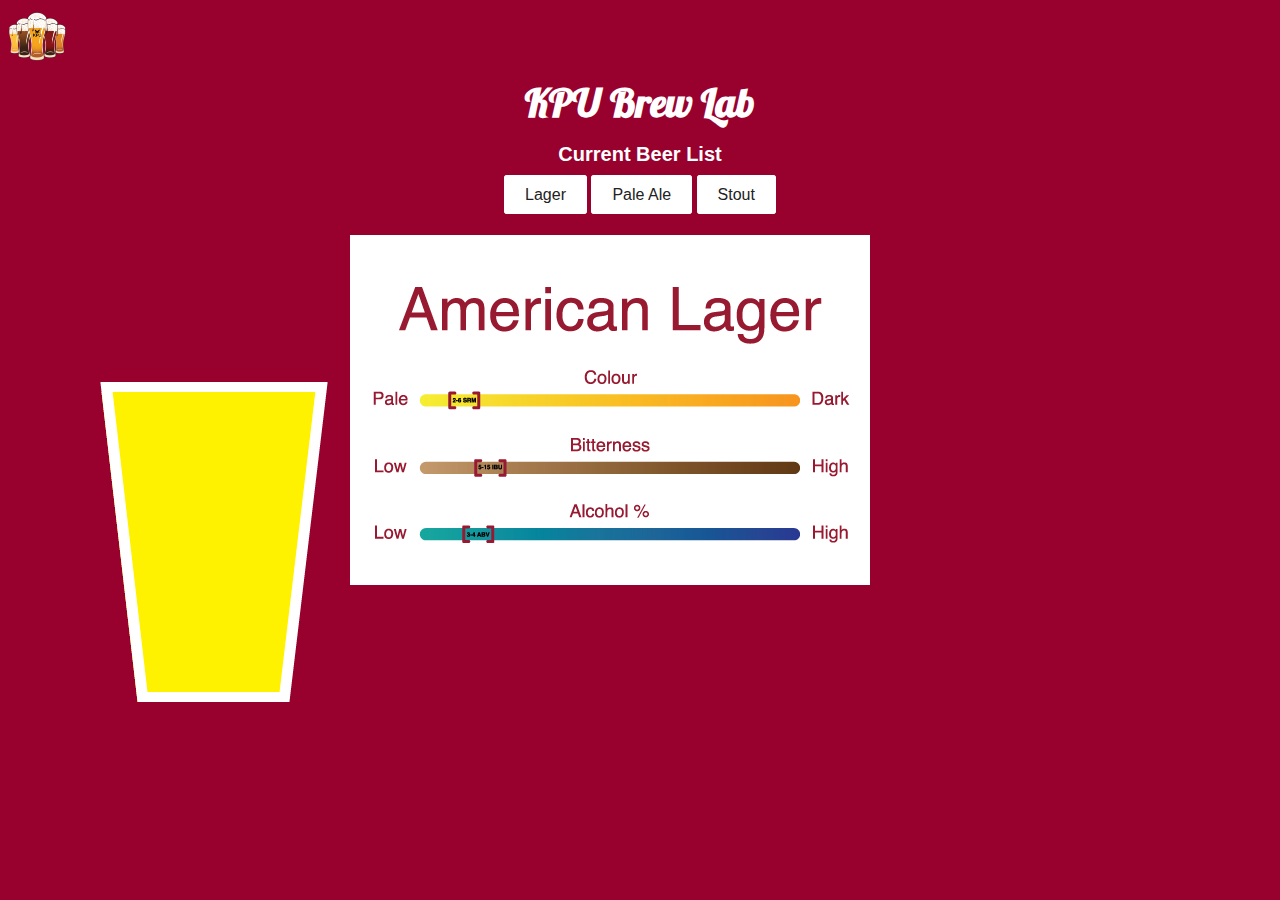
<file: index.html>
<!doctype html>
<!--[if lt IE 7]>      <html class="no-js lt-ie9 lt-ie8 lt-ie7" lang=""> <![endif]-->
<!--[if IE 7]>         <html class="no-js lt-ie9 lt-ie8" lang=""> <![endif]-->
<!--[if IE 8]>         <html class="no-js lt-ie9" lang=""> <![endif]-->
<!--[if gt IE 8]><!--> <html class="no-js" lang=""> <!--<![endif]-->
    <head>
        <meta charset="utf-8">
        <meta http-equiv="X-UA-Compatible" content="IE=edge,chrome=1">
        <title></title>
        <meta name="description" content="">
        <meta name="viewport" content="width=device-width, user-scalable=no" />
        <link href="https://fonts.googleapis.com/css?family=Lobster|PT+Sans" rel="stylesheet">
        <link rel="apple-touch-icon" href="apple-touch-icon.png">

        <link rel="stylesheet" href="css/normalize.min.css">
        <link rel="stylesheet" href="css/main.css">
        <link rel="icon" type="image/png" href="favicon.png"/>

        <script src="js/vendor/modernizr-2.8.3.min.js"></script>
    </head>
    <body>
        <!--[if lt IE 8]>
            <p class="browserupgrade">You are using an <strong>outdated</strong> browser. Please <a href="http://browsehappy.com/">upgrade your browser</a> to improve your experience.</p>
        <![endif]-->
        <img class="brand brandhome" src="img/BrewLab_logo.png" width="73.75px" height="68px">
          <section class="beers" id="index">
            <h1 class="header">KPU Brew Lab</h1>
            <h2 class="subhead">Current Beer List</h2>
            <a class="beerBTN" id="Lager" onclick="changeBeer('Lager')">Lager</a>
            <a class="beerBTN" id="Paleale" onclick="changeBeer('Paleale')">Pale Ale</a>
            <a class="beerBTN" id="Stout" onclick="changeBeer('Stout')">Stout</a>
          </section>
          <section class="glass emptyGlass" id="index"><img src="img/emptyGlass.png" width="228px" height="320px"></section>
          <section class="glass liquid" id="beerLager"><img src="img/lagerLiq.png" width="216px" height="310px"></section>
          <section class="glass liquid" id="beerPaleale"><img src="img/paleLiq.png" width="216px" height="310px"></section>
          <section class="glass liquid" id="beerStout"><img src="img/stoutLiq.png" width="216px" height="310px"></section>
            <section class="card lager active" id="Lager" onclick="changeBeer('img/lager.png')"><img src="img/lager.png" width="500px" height="340px"></section>
            <section class="card paleale" id="Paleale" onclick="changeBeer('img/paleale.png')"><img src="img/paleale.png" width="500px" height="340px"></section>
            <section class="card stout" id="Stout" onclick="changeBeer('img/stout.png')"><img src="img/stout.png" width="500px" height="340px"></section>
          </section>
        <script src="//ajax.googleapis.com/ajax/libs/jquery/1.11.2/jquery.min.js"></script>
        <script>window.jQuery || document.write('<script src="js/vendor/jquery-1.11.2.min.js"><\/script>')</script>

        <script src="js/main.js"></script>

        <!-- Google Analytics: change UA-XXXXX-X to be your site's ID. -->
        <script>
            (function(b,o,i,l,e,r){b.GoogleAnalyticsObject=l;b[l]||(b[l]=
            function(){(b[l].q=b[l].q||[]).push(arguments)});b[l].l=+new Date;
            e=o.createElement(i);r=o.getElementsByTagName(i)[0];
            e.src='//www.google-analytics.com/analytics.js';
            r.parentNode.insertBefore(e,r)}(window,document,'script','ga'));
            ga('create','UA-XXXXX-X','auto');ga('send','pageview');
        </script>
    </body>
</html>
</file>
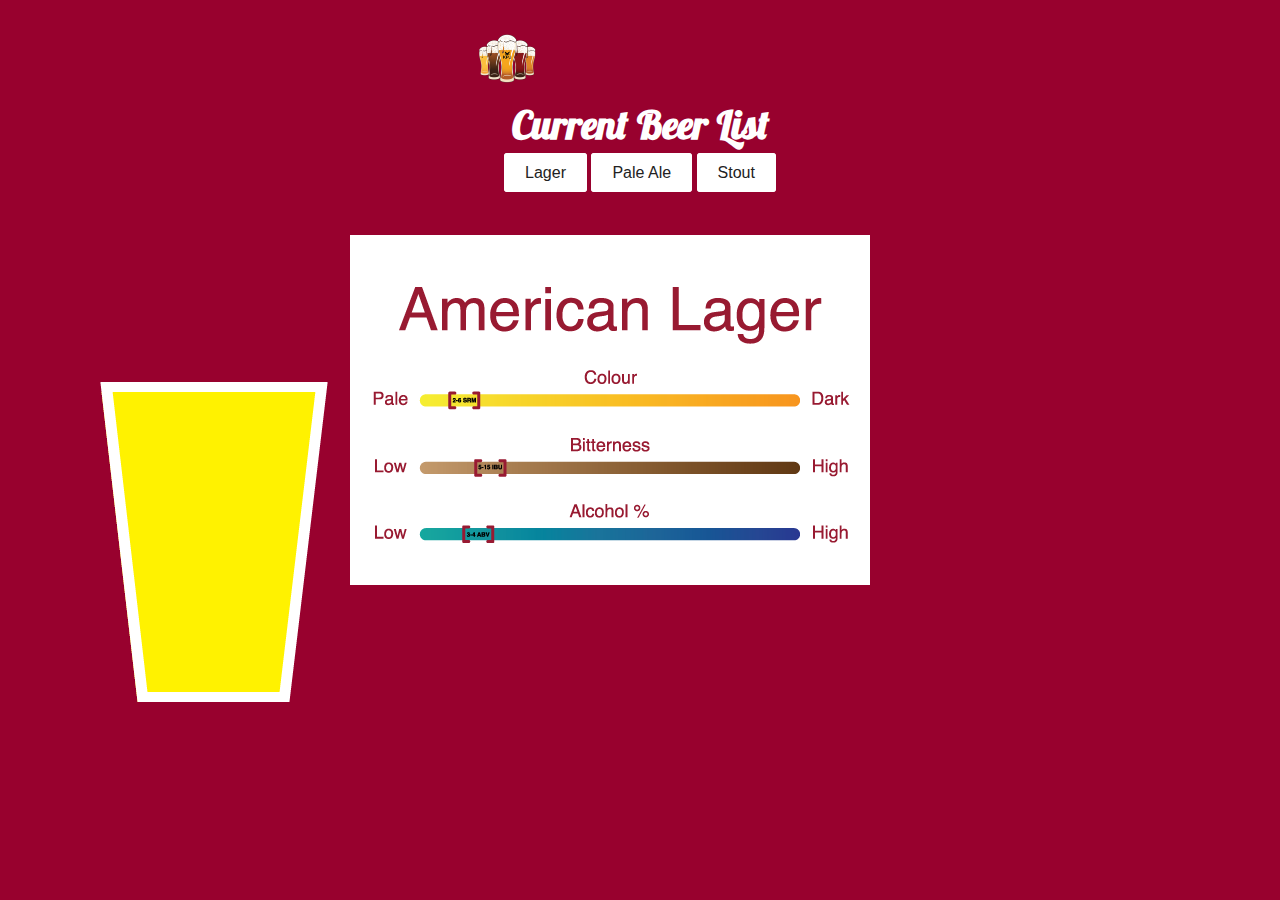
<file: beer_page.html>
<!doctype html>
<!--[if lt IE 7]>      <html class="no-js lt-ie9 lt-ie8 lt-ie7" lang=""> <![endif]-->
<!--[if IE 7]>         <html class="no-js lt-ie9 lt-ie8" lang=""> <![endif]-->
<!--[if IE 8]>         <html class="no-js lt-ie9" lang=""> <![endif]-->
<!--[if gt IE 8]><!--> <html class="no-js" lang=""> <!--<![endif]-->
    <head>
        <meta charset="utf-8">
        <meta http-equiv="X-UA-Compatible" content="IE=edge,chrome=1">
        <title></title>
        <meta name="description" content="">
        <meta name="viewport" content="width=device-width, user-scalable=no" />
        <link href="https://fonts.googleapis.com/css?family=Lobster|PT+Sans" rel="stylesheet">
        <link rel="apple-touch-icon" href="apple-touch-icon.png">

        <link rel="stylesheet" href="css/normalize.min.css">
        <link rel="stylesheet" href="css/main.css">
        <link rel="icon" type="image/png" href="favicon.png"/>

        <script src="js/vendor/modernizr-2.8.3.min.js"></script>
    </head>
    <body>
        <!--[if lt IE 8]>
            <p class="browserupgrade">You are using an <strong>outdated</strong> browser. Please <a href="http://browsehappy.com/">upgrade your browser</a> to improve your experience.</p>
        <![endif]-->
         <a href="index.html" class="brandhome"><img src="img/BrewLab_logo.png" width="73.75px" height="68px"></a>
          <section class="beers" id="beerPage">
            <h1 class="header">Current Beer List</h1>
            <a class="beerBTN" id="Lager" onclick="changeBeer('Lager')">Lager</a>
            <a class="beerBTN" id="Paleale" onclick="changeBeer('Paleale')">Pale Ale</a>
            <a class="beerBTN" id="Stout" onclick="changeBeer('Stout')">Stout</a>
          </section>
          <section class="glass emptyGlass" id="beerPage"><img src="img/emptyGlass.png" width="228px" height="320px"></section>
          <section class="glass liquid" id="beerLager"><img src="img/lagerLiq.png" width="216px" height="310px"></section>
          <section class="glass liquid" id="beerPaleale"><img src="img/paleLiq.png" width="216px" height="310px"></section>
          <section class="glass liquid" id="beerStout"><img src="img/stoutLiq.png" width="216px" height="310px"></section>
            <section class="card lager active" id="Lager" onclick="changeBeer('img/lager.png')"><img src="img/lager.png" width="500px" height="340px"></section>
            <section class="card paleale" id="Paleale" onclick="changeBeer('img/paleale.png')"><img src="img/paleale.png" width="500px" height="340px"></section>
            <section class="card stout" id="Stout" onclick="changeBeer('img/stout.png')"><img src="img/stout.png" width="500px" height="340px"></section>
          </section>
        <script src="//ajax.googleapis.com/ajax/libs/jquery/1.11.2/jquery.min.js"></script>
        <script>window.jQuery || document.write('<script src="js/vendor/jquery-1.11.2.min.js"><\/script>')</script>

        <script src="js/main.js"></script>

        <!-- Google Analytics: change UA-XXXXX-X to be your site's ID. -->
        <script>
            (function(b,o,i,l,e,r){b.GoogleAnalyticsObject=l;b[l]||(b[l]=
            function(){(b[l].q=b[l].q||[]).push(arguments)});b[l].l=+new Date;
            e=o.createElement(i);r=o.getElementsByTagName(i)[0];
            e.src='//www.google-analytics.com/analytics.js';
            r.parentNode.insertBefore(e,r)}(window,document,'script','ga'));
            ga('create','UA-XXXXX-X','auto');ga('send','pageview');
        </script>
    </body>
</html>
</file>
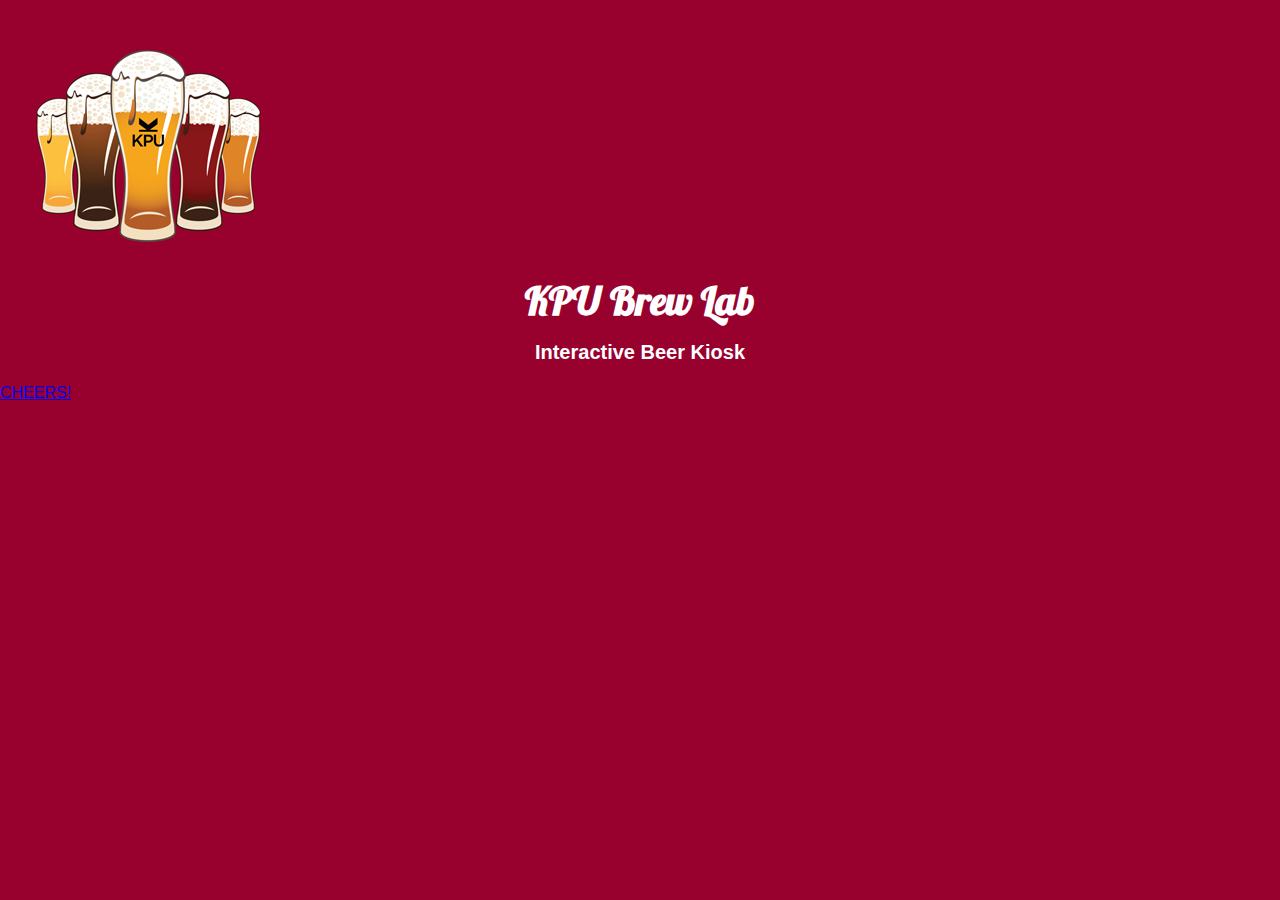
<file: test.html>
<!doctype html>
<!--[if lt IE 7]>      <html class="no-js lt-ie9 lt-ie8 lt-ie7" lang=""> <![endif]-->
<!--[if IE 7]>         <html class="no-js lt-ie9 lt-ie8" lang=""> <![endif]-->
<!--[if IE 8]>         <html class="no-js lt-ie9" lang=""> <![endif]-->
<!--[if gt IE 8]><!--> <html class="no-js" lang=""> <!--<![endif]-->
    <head>
        <meta charset="utf-8">
        <meta http-equiv="X-UA-Compatible" content="IE=edge,chrome=1">
        <title></title>
        <meta name="description" content="">
        <meta name="viewport" content="width=device-width, user-scalable=no" />
        <meta name="apple-mobile-web-app-capable" content="yes">
        <link href="https://fonts.googleapis.com/css?family=Lobster|PT+Sans" rel="stylesheet">
        <link rel="apple-touch-icon" href="apple-touch-icon.png">

        <link rel="stylesheet" href="css/normalize.min.css">
        <link rel="stylesheet" href="css/main.css">
        <link rel="icon" type="image/png" href="favicon.png"/>

        <script src="js/vendor/modernizr-2.8.3.min.js"></script>
    </head>
    <body>
        <!--[if lt IE 8]>
            <p class="browserupgrade">You are using an <strong>outdated</strong> browser. Please <a href="http://browsehappy.com/">upgrade your browser</a> to improve your experience.</p>
        <![endif]-->
            <a href="#" class="brand"><img src="img/BrewLab_logo.png"></a> 
          <section class="page-section start-section" id="startScreen">
            <h1 class="header">KPU Brew Lab</h1>
            <h2 class="subhead">Interactive Beer Kiosk</h2>
            <a href="beer_page.html" class="btn" id="buttonEnter">CHEERS!</a>
          </section>
        <script src="//ajax.googleapis.com/ajax/libs/jquery/1.11.2/jquery.min.js"></script>
        <script>window.jQuery || document.write('<script src="js/vendor/jquery-1.11.2.min.js"><\/script>')</script>

        <script src="js/main.js"></script>

        <!-- Google Analytics: change UA-XXXXX-X to be your site's ID. -->
        <script>
            (function(b,o,i,l,e,r){b.GoogleAnalyticsObject=l;b[l]||(b[l]=
            function(){(b[l].q=b[l].q||[]).push(arguments)});b[l].l=+new Date;
            e=o.createElement(i);r=o.getElementsByTagName(i)[0];
            e.src='//www.google-analytics.com/analytics.js';
            r.parentNode.insertBefore(e,r)}(window,document,'script','ga'));
            ga('create','UA-XXXXX-X','auto');ga('send','pageview');
        </script>
    </body>
</html>
</file>
<file: css/main.css>
/*! HTML5 Boilerplate v5.0 | MIT License | http://h5bp.com/ */

html {
    color: #222;
    font-size: 1em;
    line-height: 1.4;
}

::-moz-selection {
    background: #b3d4fc;
    text-shadow: none;
}

::selection {
    background: #b3d4fc;
    text-shadow: none;
}

hr {
    display: block;
    height: 1px;
    border: 0;
    border-top: 1px solid #ccc;
    margin: 1em 0;
    padding: 0;
}

audio,
canvas,
iframe,
img,
svg,
video {
    vertical-align: middle;
}

fieldset {
    border: 0;
    margin: 0;
    padding: 0;
}

textarea {
    resize: vertical;
}

.browserupgrade {
    margin: 0.2em 0;
    background: #ccc;
    color: #000;
    padding: 0.2em 0;
}


/* ==========================================================================
   Author's custom styles
   ========================================================================== */

body {
  background-color: #98012e;
}

.brandhome img {
  padding-left: 470px;
  padding-right: auto;
  display: block;
}

h1 {
  font-family: 'Lobster', cursive;
  text-align: center;
  font-size: 40px;
  color: white;
  margin-top: auto;
  margin-bottom: 5px;
}

h2 {
  font-family: Helvetica, sans-serif;
  text-align: center;
  font-size: 20px;
  color: white;
  margin-top: auto;
  margin-bottom: 10px;
}

.header {
  font-family: 'Lobster', cursive;
  text-align: center;
  font-size: 40px;
  color: white;
  margin-top: auto;
  margin-bottom: 10px;
}

.subhead {
  font-family: Helvetica, sans-serif;
  text-align: center;
  font-size: 20px;
  color: white;
  margin-top: auto;
  margin-bottom: 16px;
}

.beers {
  text-align: center;
  padding: 6px;
  margin: 0 auto;
  display: block;
  width: 80%;
  max-width: 500px;
}

.beerBTN {
  background: white;
  align-items: center;
  padding: 10px 20px;
  border: 1px solid white;
  border-radius: 3px;
  text-decoration: none;
  text-decoration-color: #98012e;
  font-family: Helvetica, sans-serif;
}

.emptyGlass {
    z-index: 100;
}

.glass {
  position: absolute;
  bottom: 198px;
  left: 0;
  padding-top: 15px;
  padding-left: 100px;
  padding-right: 10px;
  padding-bottom: 50px
  margin: 0 auto;
  display: block;
  max-width: 280px;
}

.liquid {
  transform: scaleY(0);
  transform-origin: bottom;
  transition: all 1s ease-in-out;
}

.liquid.active {
  transform: scaleY(1);

}

.card {
  position: absolute;
  top: 235px;
  left: 350px;
  opacity: 0;
  transition: all 1s ease-in-out;
}

.card.active {
  opacity: 1;
}

.lager img {
  align-items: center;
  float: left;
  background: white;
  padding-top: 10px;
  padding-left: 10px;
  padding-right: 10px;
  padding-bottom: 0px
  margin: 0 auto;
  display: block;
  max-height: 340px;
}

.hideLager {
  visibility: visible;
}

.paleale img {
  align-items: center;
  float: left;
  background: white;
  padding-top: 10px;
  padding-left: 10px;
  padding-right: 10px;
  padding-bottom: 0px
  margin: 0 auto;
  display: block;
  max-height: 340px;
}

.hidePaleale {
  visibility: hidden;
}

.stout img {
  align-items: center;
  float: left;
  background: white;
  padding-top: 10px;
  padding-left: 10px;
  padding-right: 10px;
  padding-bottom: 0px
  margin: 0 auto;
  display: block;
  max-height: 340px;
}

.hideStout {
  visibility: hidden;
}


/* ==========================================================================
   Media Queries
   ========================================================================== */

@media only screen and (min-width: 35em) {

}

@media print,
       (-o-min-device-pixel-ratio: 5/4),
       (-webkit-min-device-pixel-ratio: 1.25),
       (min-resolution: 120dpi) {

}

/* ==========================================================================
   Helper classes
   ========================================================================== */

.hidden {
    display: none !important;
    visibility: hidden;
}

.visuallyhidden {
    border: 0;
    clip: rect(0 0 0 0);
    height: 1px;
    margin: -1px;
    overflow: hidden;
    padding: 0;
    position: absolute;
    width: 1px;
}

.visuallyhidden.focusable:active,
.visuallyhidden.focusable:focus {
    clip: auto;
    height: auto;
    margin: 0;
    overflow: visible;
    position: static;
    width: auto;
}

.invisible {
    visibility: hidden;
}

.clearfix:before,
.clearfix:after {
    content: " ";
    display: table;
}

.clearfix:after {
    clear: both;
}

.clearfix {
    *zoom: 1;
}

/* ==========================================================================
   Print styles
   ========================================================================== */

@media print {
    *,
    *:before,
    *:after {
        background: transparent !important;
        color: #000 !important;
        box-shadow: none !important;
        text-shadow: none !important;
    }

    a,
    a:visited {
        text-decoration: underline;
    }

    a[href]:after {
        content: " (" attr(href) ")";
    }

    abbr[title]:after {
        content: " (" attr(title) ")";
    }

    a[href^="#"]:after,
    a[href^="javascript:"]:after {
        content: "";
    }

    pre,
    blockquote {
        border: 1px solid #999;
        page-break-inside: avoid;
    }

    thead {
        display: table-header-group;
    }

    tr,
    img {
        page-break-inside: avoid;
    }

    img {
        max-width: 100% !important;
    }

    p,
    h2,
    h3 {
        orphans: 3;
        widows: 3;
    }

    h2,
    h3 {
        page-break-after: avoid;
    }
}
</file>
